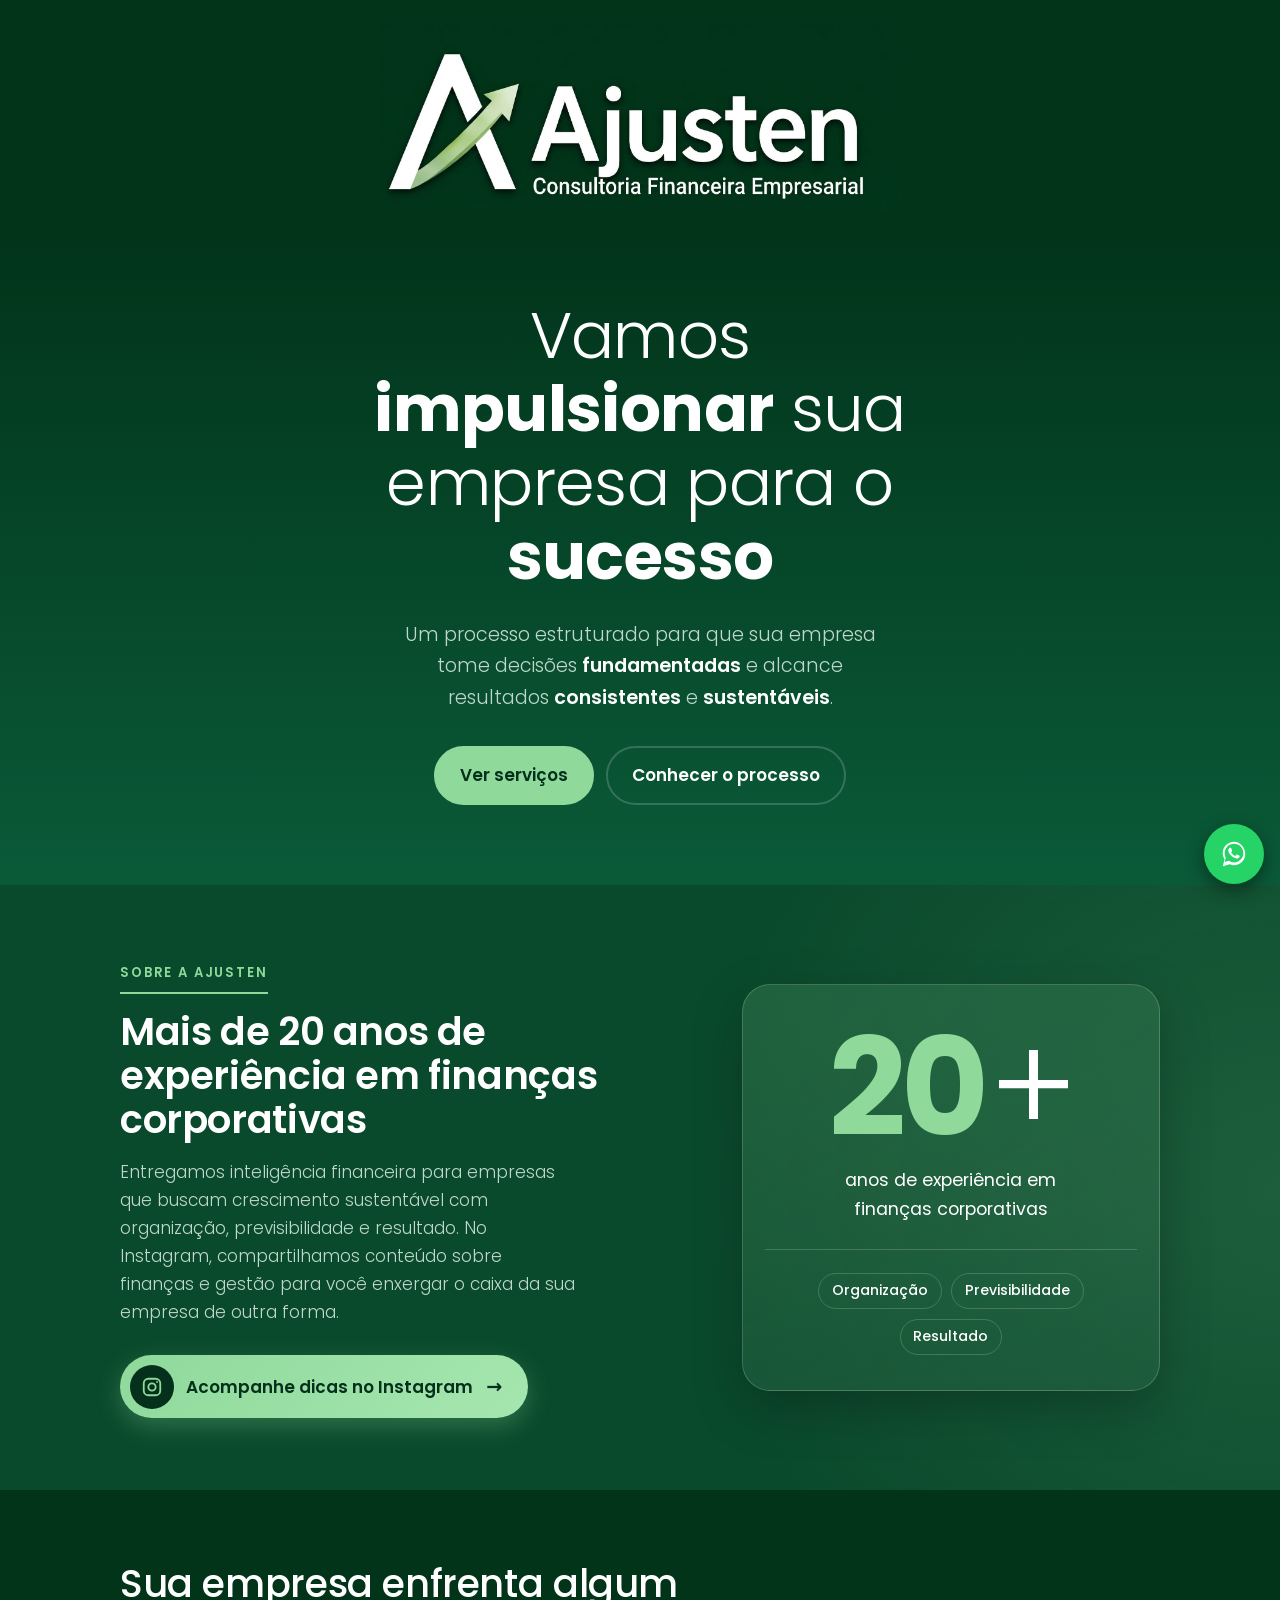
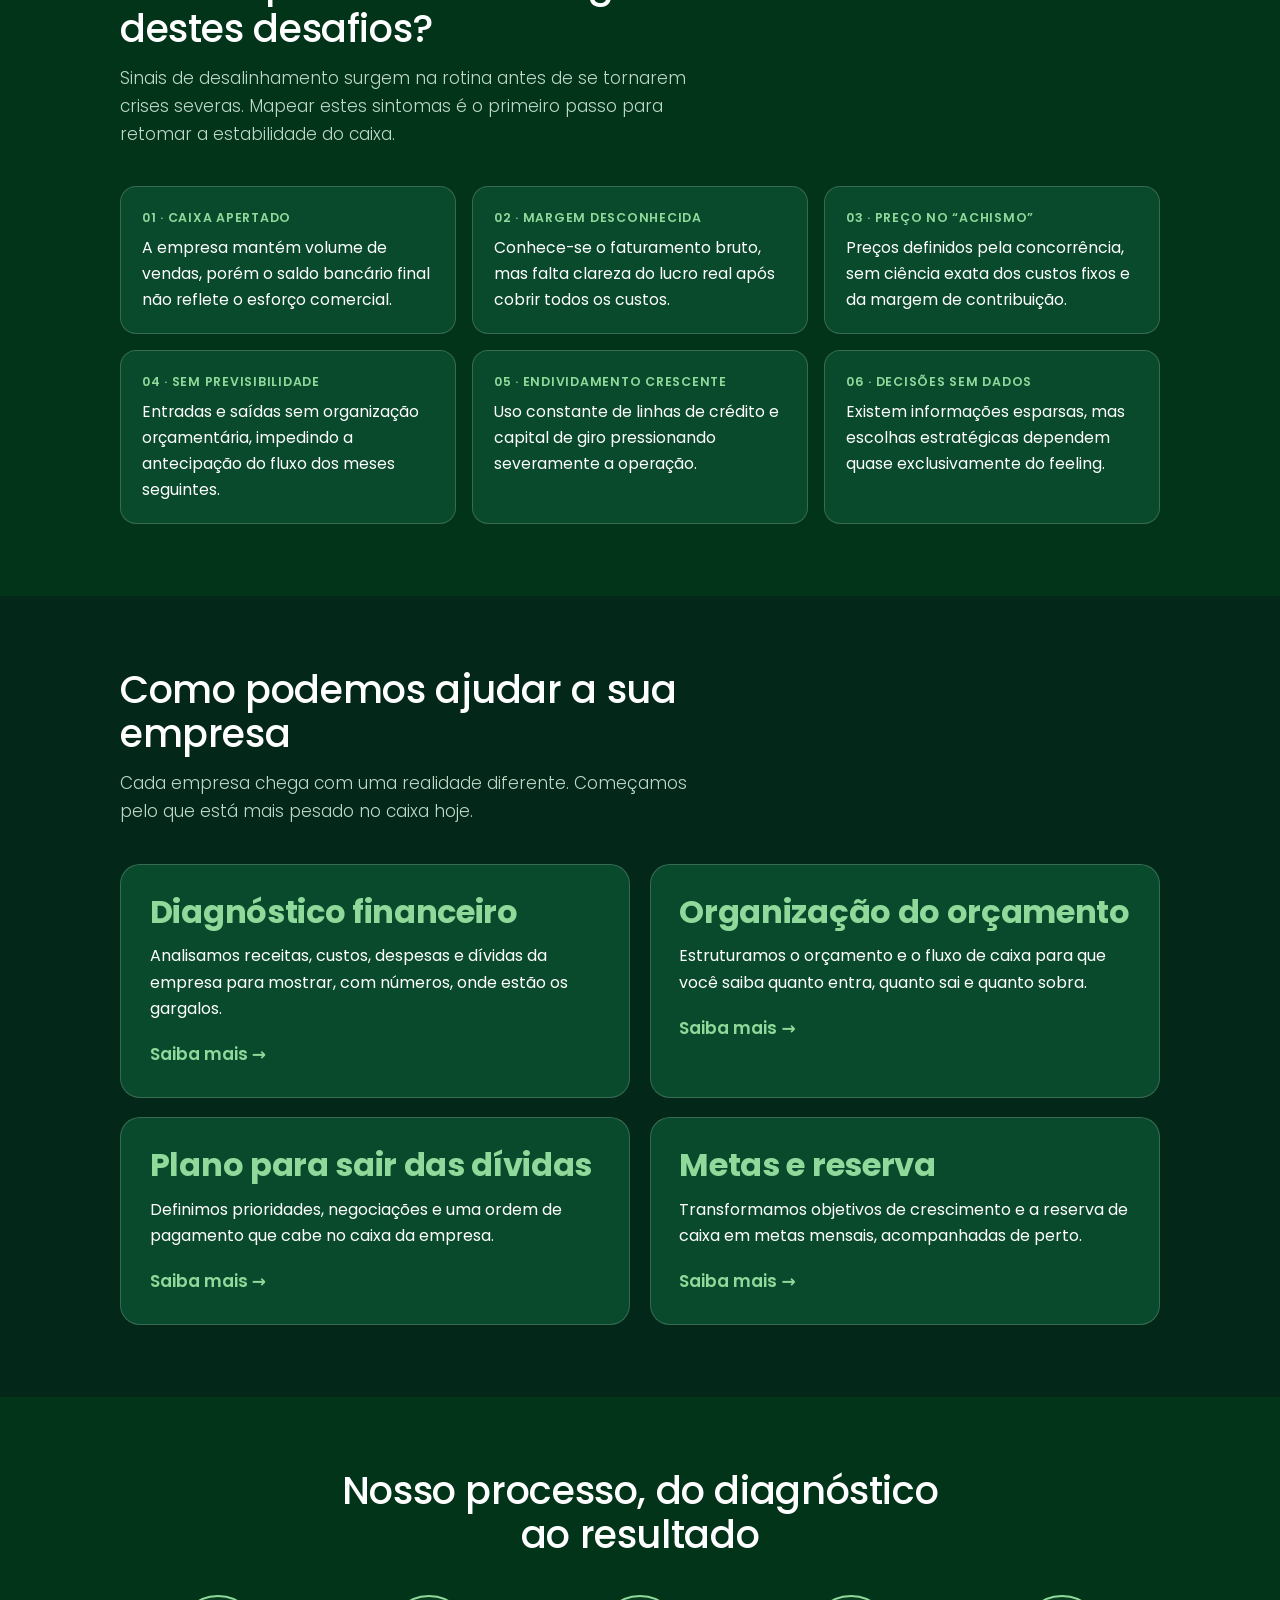
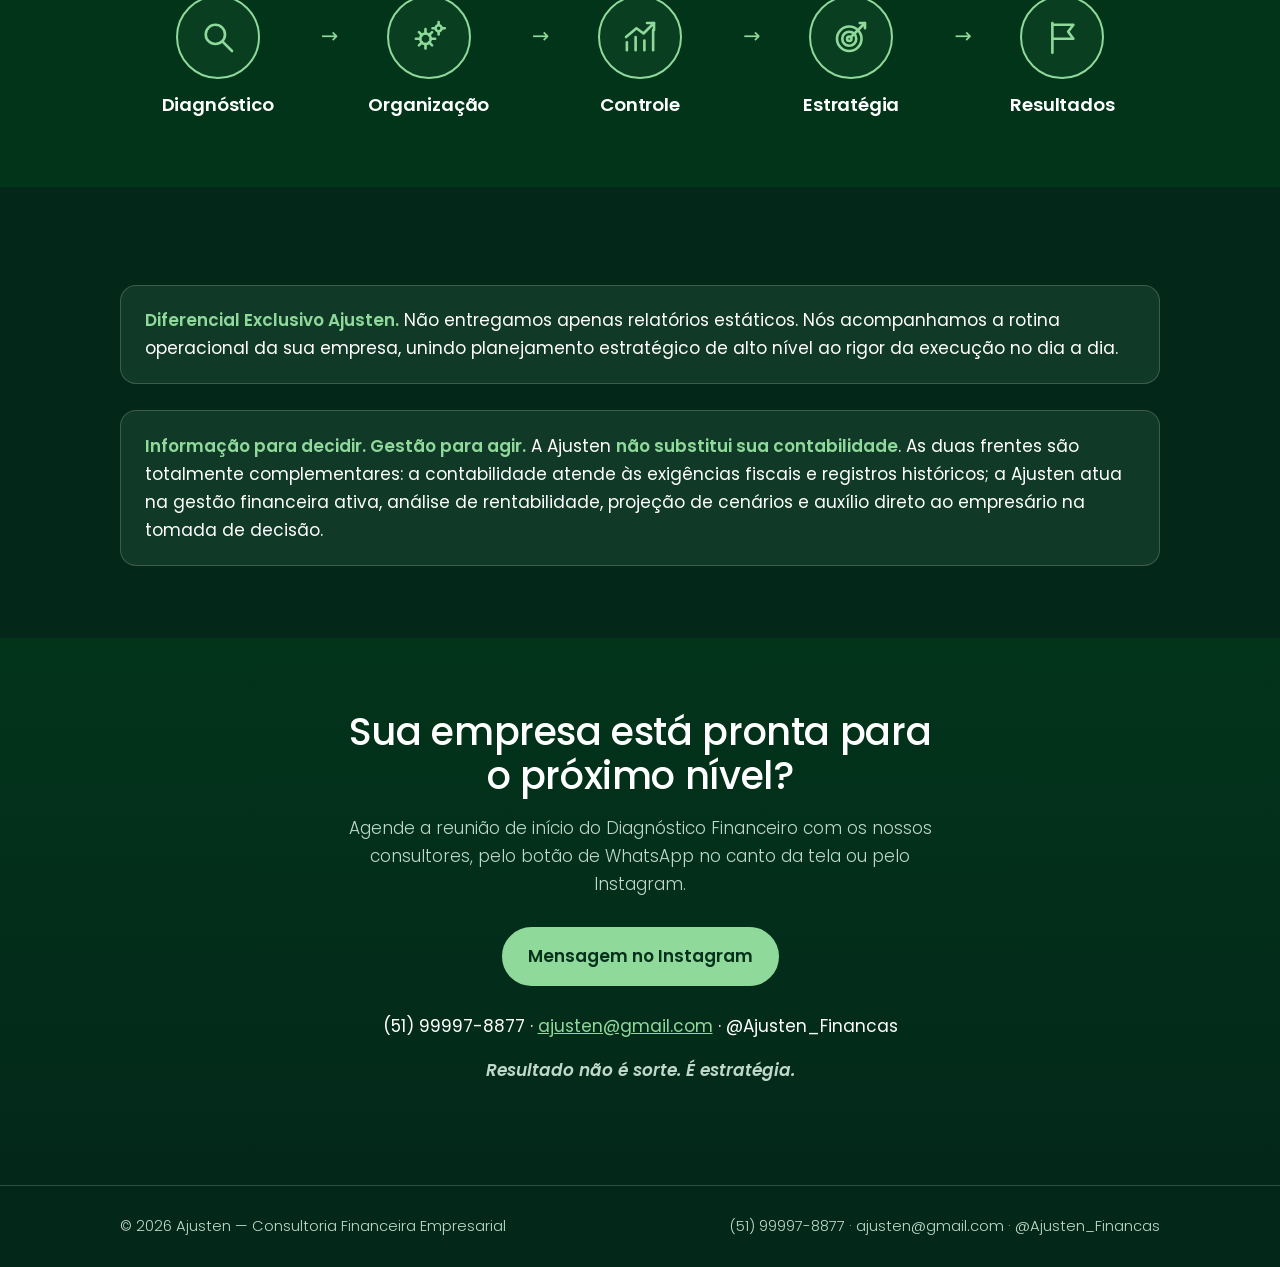
<file: index.html>
<!DOCTYPE html>
<html lang="pt-BR">
<head>
<meta charset="utf-8">
<meta name="viewport" content="width=device-width, initial-scale=1, viewport-fit=cover">
<title>Ajusten — Consultoria Financeira Empresarial</title>
<meta name="description" content="Ajusten: consultoria financeira empresarial. Diagnóstico, organização, controle e estratégia para sua empresa tomar decisões fundamentadas e alcançar resultados consistentes.">
<meta name="theme-color" content="#02341a">
<link rel="icon" type="image/jpeg" href="Logo-Ajusten-Quadrado.jpeg">
<link rel="apple-touch-icon" href="Logo-Ajusten-Quadrado.jpeg">
<link rel="preconnect" href="https://fonts.googleapis.com">
<link rel="preconnect" href="https://fonts.gstatic.com" crossorigin>
<link href="https://fonts.googleapis.com/css2?family=Poppins:wght@300;400;500;600;700&display=swap" rel="stylesheet">
<link rel="stylesheet" href="css/style.css?v=3">
</head>
<body>

<header>
  <div class="wrap">
    <a class="logo" href="#topo" aria-label="Ajusten — Consultoria Financeira Empresarial">
      <img src="Logo-Ajusten.jpeg" alt="Ajusten — Consultoria Financeira Empresarial" width="1707" height="608">
    </a>
  </div>
</header>

<main id="topo">
  <div class="hero">
    <div class="wrap">
      <h1>Vamos <strong>impulsionar</strong> sua empresa para o <strong>sucesso</strong></h1>
      <p class="lead">Um processo estruturado para que sua empresa tome decisões <strong>fundamentadas</strong> e alcance resultados <strong>consistentes</strong> e <strong>sustentáveis</strong>.</p>
      <div class="actions">
        <a class="btn" href="#servicos">Ver serviços</a>
        <a class="btn ghost" href="#processo">Conhecer o processo</a>
      </div>
    </div>
  </div>

  <section class="about" id="sobre">
    <div class="wrap">
      <div class="about-text">
        <span class="eyebrow">Sobre a Ajusten</span>
        <h2>Mais de 20 anos de experiência em finanças corporativas</h2>
        <p>Entregamos inteligência financeira para empresas que buscam crescimento sustentável com organização, previsibilidade e resultado. No Instagram, compartilhamos conteúdo sobre finanças e gestão para você enxergar o caixa da sua empresa de outra forma.</p>
        <p style="margin-top:1.8rem"><a class="btn btn-ig" href="https://www.instagram.com/ajusten_financas" target="_blank" rel="noopener">
          <span class="ig-ico" aria-hidden="true"><svg viewBox="0 0 24 24" fill="none" stroke="currentColor" stroke-width="2" stroke-linecap="round" stroke-linejoin="round"><rect x="3" y="3" width="18" height="18" rx="5"/><circle cx="12" cy="12" r="4"/><circle cx="17.5" cy="6.5" r="1" fill="currentColor" stroke="none"/></svg></span>
          <span class="ig-text">Acompanhe dicas no Instagram</span>
          <span class="ig-arrow" aria-hidden="true">→</span>
        </a></p>
      </div>
      <div class="stat" aria-label="Mais de 20 anos de experiência">
        <div class="stat-num">20<span>+</span></div>
        <p class="stat-label">anos de experiência em finanças corporativas</p>
        <ul class="pillars">
          <li>Organização</li>
          <li>Previsibilidade</li>
          <li>Resultado</li>
        </ul>
      </div>
    </div>
  </section>

  <section id="desafios" class="challenges">
    <div class="wrap">
      <div class="section-head">
        <h2>Sua empresa enfrenta algum destes desafios?</h2>
        <p>Sinais de desalinhamento surgem na rotina antes de se tornarem crises severas. Mapear estes sintomas é o primeiro passo para retomar a estabilidade do caixa.</p>
      </div>
      <div class="grid3">
        <div class="sym"><small>01 · Caixa apertado</small><p>A empresa mantém volume de vendas, porém o saldo bancário final não reflete o esforço comercial.</p></div>
        <div class="sym"><small>02 · Margem desconhecida</small><p>Conhece-se o faturamento bruto, mas falta clareza do lucro real após cobrir todos os custos.</p></div>
        <div class="sym"><small>03 · Preço no “achismo”</small><p>Preços definidos pela concorrência, sem ciência exata dos custos fixos e da margem de contribuição.</p></div>
        <div class="sym"><small>04 · Sem previsibilidade</small><p>Entradas e saídas sem organização orçamentária, impedindo a antecipação do fluxo dos meses seguintes.</p></div>
        <div class="sym"><small>05 · Endividamento crescente</small><p>Uso constante de linhas de crédito e capital de giro pressionando severamente a operação.</p></div>
        <div class="sym"><small>06 · Decisões sem dados</small><p>Existem informações esparsas, mas escolhas estratégicas dependem quase exclusivamente do feeling.</p></div>
      </div>
    </div>
  </section>

  <section id="servicos">
    <div class="wrap">
      <div class="section-head">
        <h2>Como podemos ajudar a sua empresa</h2>
        <p>Cada empresa chega com uma realidade diferente. Começamos pelo que está mais pesado no caixa hoje.</p>
      </div>
      <div class="services">
        <a class="card" href="diagnostico-financeiro.html">
          <h3>Diagnóstico financeiro</h3>
          <p>Analisamos receitas, custos, despesas e dívidas da empresa para mostrar, com números, onde estão os gargalos.</p>
          <span class="more">Saiba mais →</span>
        </a>
        <a class="card" href="organizacao-do-orcamento.html">
          <h3>Organização do orçamento</h3>
          <p>Estruturamos o orçamento e o fluxo de caixa para que você saiba quanto entra, quanto sai e quanto sobra.</p>
          <span class="more">Saiba mais →</span>
        </a>
        <a class="card" href="plano-para-sair-das-dividas.html">
          <h3>Plano para sair das dívidas</h3>
          <p>Definimos prioridades, negociações e uma ordem de pagamento que cabe no caixa da empresa.</p>
          <span class="more">Saiba mais →</span>
        </a>
        <a class="card" href="metas-e-reserva.html">
          <h3>Metas e reserva</h3>
          <p>Transformamos objetivos de crescimento e a reserva de caixa em metas mensais, acompanhadas de perto.</p>
          <span class="more">Saiba mais →</span>
        </a>
      </div>
    </div>
  </section>

  <section id="processo" class="process">
    <div class="wrap">
      <div class="section-head center">
        <h2>Nosso processo, do diagnóstico ao resultado</h2>
      </div>
      <ol class="steps">
        <li>
          <span class="ico" aria-hidden="true"><svg viewBox="0 0 48 48" fill="none" stroke="currentColor" stroke-width="3" stroke-linecap="round"><circle cx="21" cy="21" r="11"/><path d="M29.5 29.5 40 40"/></svg></span>
          <h3>Diagnóstico</h3>
        </li>
        <li>
          <span class="ico" aria-hidden="true"><svg viewBox="0 0 48 48" fill="none" stroke="currentColor" stroke-width="3" stroke-linecap="round" stroke-linejoin="round"><circle cx="20" cy="26" r="6"/><path d="M20 15v5M20 32v5M9 26h5M26 26h5M12.5 18.5l3.5 3.5M24 30l3.5 3.5M12.5 33.5l3.5-3.5M24 22l3.5-3.5"/><circle cx="35" cy="14" r="3.5"/><path d="M35 7v3M35 18v3M28 14h3M39 14h3"/></svg></span>
          <h3>Organização</h3>
        </li>
        <li>
          <span class="ico" aria-hidden="true"><svg viewBox="0 0 48 48" fill="none" stroke="currentColor" stroke-width="3" stroke-linecap="round" stroke-linejoin="round"><path d="M9 39V30M19 39V24M29 39V28M39 39V16"/><path d="M8 24 20 14l8 6 12-12"/><path d="M32 8h8v8"/></svg></span>
          <h3>Controle</h3>
        </li>
        <li>
          <span class="ico" aria-hidden="true"><svg viewBox="0 0 48 48" fill="none" stroke="currentColor" stroke-width="3" stroke-linecap="round" stroke-linejoin="round"><circle cx="22" cy="26" r="14"/><circle cx="22" cy="26" r="8"/><circle cx="22" cy="26" r="2.5"/><path d="M24 24 40 8M34 8h6v6"/></svg></span>
          <h3>Estratégia</h3>
        </li>
        <li>
          <span class="ico" aria-hidden="true"><svg viewBox="0 0 48 48" fill="none" stroke="currentColor" stroke-width="3" stroke-linecap="round" stroke-linejoin="round"><path d="M13 42V8"/><path d="M13 10h24l-6 8 6 8H13"/></svg></span>
          <h3>Resultados</h3>
        </li>
      </ol>
    </div>
  </section>

  <section id="modelos" class="models">
    <div class="wrap">
      <p class="notice"><strong>Diferencial Exclusivo Ajusten.</strong> Não entregamos apenas relatórios estáticos. Nós acompanhamos a rotina operacional da sua empresa, unindo planejamento estratégico de alto nível ao rigor da execução no dia a dia.</p>
      <p class="notice"><strong>Informação para decidir. Gestão para agir.</strong> A Ajusten <strong>não substitui sua contabilidade</strong>. As duas frentes são totalmente complementares: a contabilidade atende às exigências fiscais e registros históricos; a Ajusten atua na gestão financeira ativa, análise de rentabilidade, projeção de cenários e auxílio direto ao empresário na tomada de decisão.</p>
    </div>
  </section>

  <section class="contact" id="contato">
    <div class="wrap">
      <h2>Sua empresa está pronta para o próximo nível?</h2>
      <p>Agende a reunião de início do Diagnóstico Financeiro com os nossos consultores, pelo botão de WhatsApp no canto da tela ou pelo Instagram.</p>
      <a class="btn" href="https://ig.me/m/ajusten_financas" target="_blank" rel="noopener">Mensagem no Instagram</a>
      <p class="info-line">(51) 99997-8877 · <a href="mailto:ajusten@gmail.com">ajusten@gmail.com</a> · @Ajusten_Financas</p>
      <p class="tagline">Resultado não é sorte. É estratégia.</p>
    </div>
  </section>
</main>

<footer>
  <div class="wrap">
    <span>© <span id="ano">2026</span> Ajusten — Consultoria Financeira Empresarial</span>
    <span>(51) 99997-8877 · ajusten@gmail.com · @Ajusten_Financas</span>
  </div>
</footer>

<a class="wa-fab" href="https://wa.me/5551999978877?text=Ol%C3%A1!%20Vim%20pelo%20site%20da%20Ajusten." target="_blank" rel="noopener" aria-label="Conversar no WhatsApp">
  <svg viewBox="0 0 32 32" width="30" height="30" aria-hidden="true" fill="currentColor"><path d="M16.01 3C9.38 3 4 8.37 4 15c0 2.35.68 4.64 1.97 6.6L4 29l7.6-1.94A12 12 0 0 0 16 28.01c6.63 0 12-5.37 12-12S22.64 3 16.01 3Zm0 21.99c-1.8 0-3.56-.5-5.1-1.45l-.37-.22-4.5 1.15 1.2-4.38-.24-.38A9.96 9.96 0 0 1 6 15c0-5.52 4.49-10 10.01-10C21.52 5 26 9.48 26 15s-4.48 9.99-9.99 9.99Zm5.48-7.5c-.3-.15-1.78-.88-2.05-.98-.28-.1-.48-.15-.68.15-.2.3-.78.98-.95 1.18-.18.2-.35.22-.65.08-.3-.15-1.27-.47-2.42-1.5-.9-.8-1.5-1.78-1.67-2.08-.18-.3-.02-.46.13-.6.13-.14.3-.35.45-.52.15-.18.2-.3.3-.5.1-.2.05-.38-.02-.53-.08-.15-.68-1.64-.93-2.25-.25-.58-.5-.5-.68-.5h-.58c-.2 0-.53.08-.8.38-.28.3-1.05 1.03-1.05 2.5s1.08 2.9 1.23 3.1c.15.2 2.12 3.23 5.13 4.53.72.31 1.28.5 1.71.64.72.23 1.37.2 1.89.12.58-.09 1.78-.73 2.03-1.43.25-.7.25-1.3.18-1.43-.08-.12-.28-.2-.58-.35Z"/></svg>
</a>
<script src="js/main.js" defer></script>
</body>
</html>
</file>
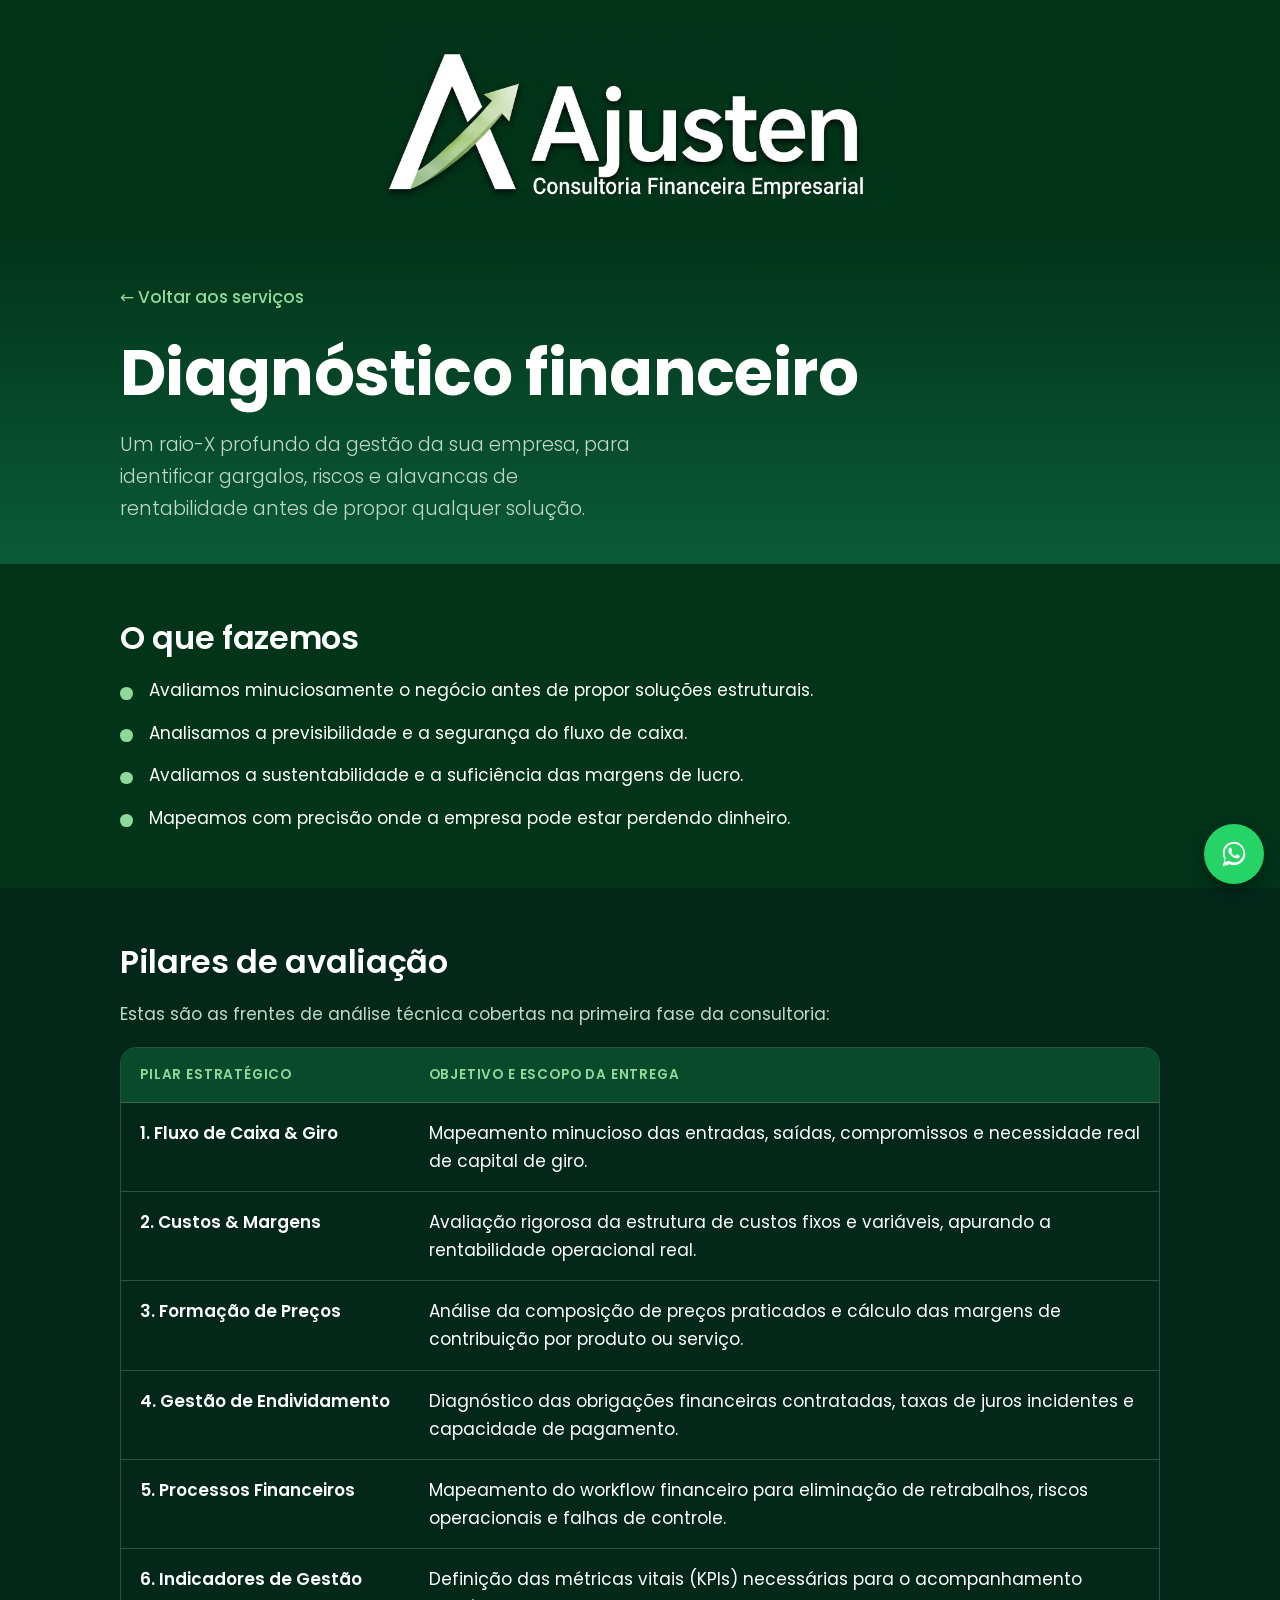
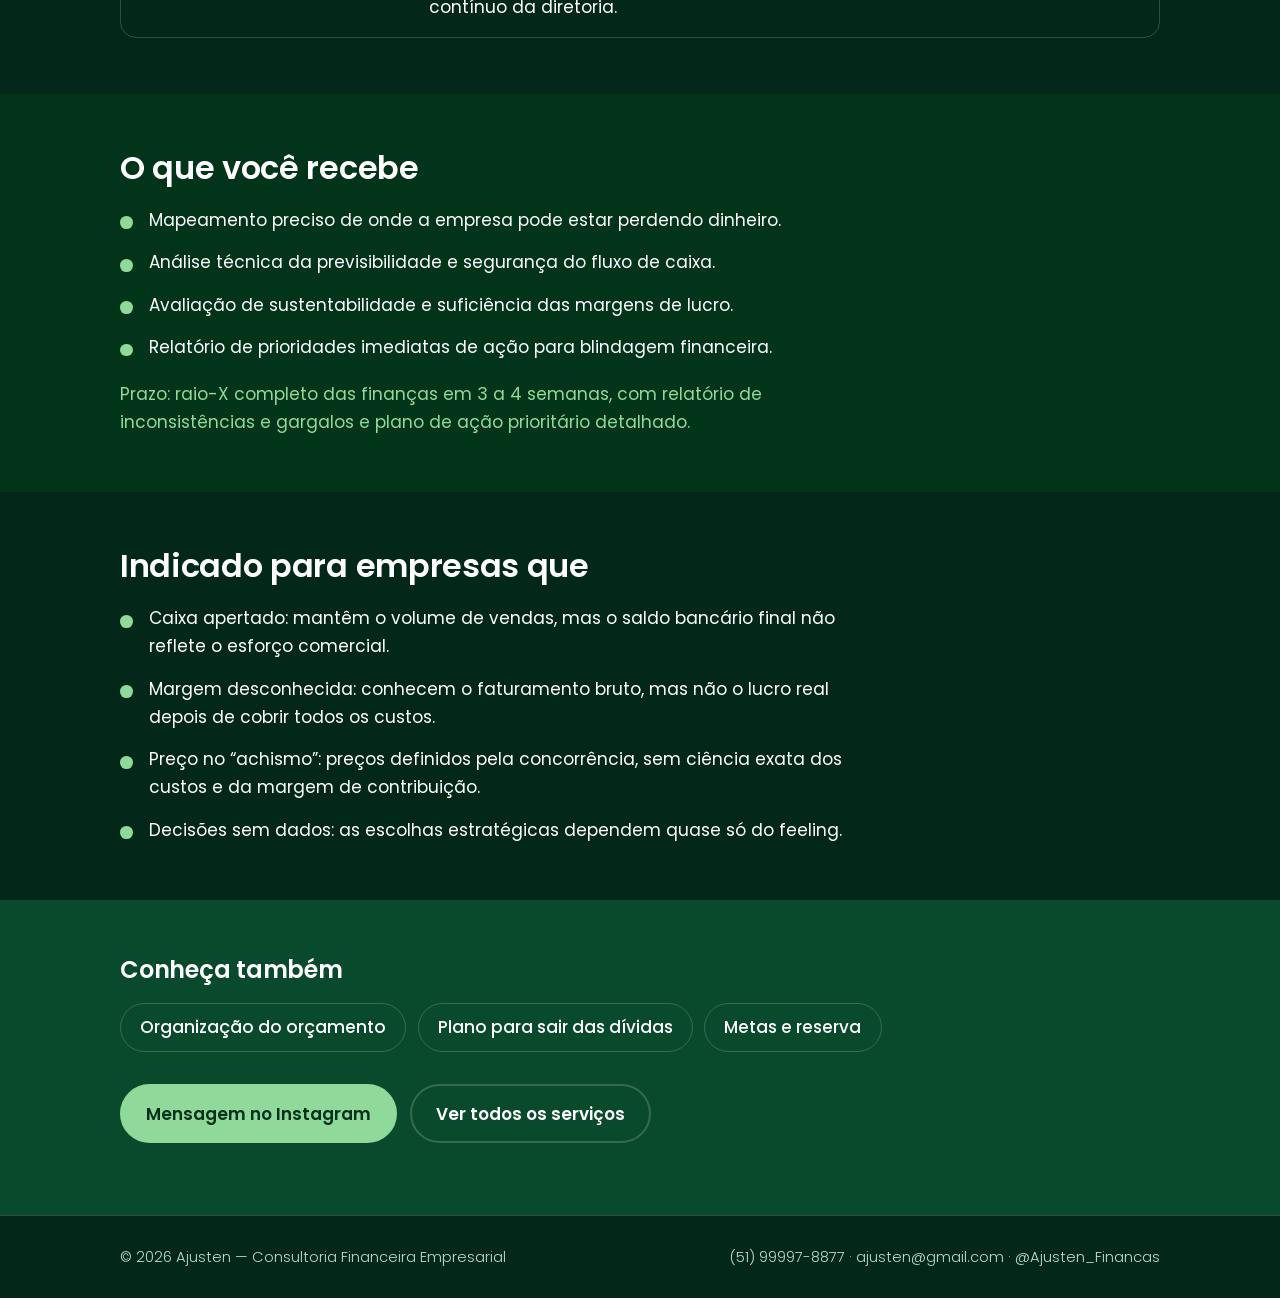
<file: diagnostico-financeiro.html>
<!DOCTYPE html>
<html lang="pt-BR">
<head>
<meta charset="utf-8">
<meta name="viewport" content="width=device-width, initial-scale=1, viewport-fit=cover">
<title>Diagnóstico financeiro — Ajusten</title>
<meta name="description" content="Um raio-X profundo da gestão da sua empresa, para identificar gargalos, riscos e alavancas de rentabilidade antes de propor qualquer solução.">
<meta name="theme-color" content="#02341a">
<link rel="icon" type="image/jpeg" href="Logo-Ajusten-Quadrado.jpeg">
<link rel="apple-touch-icon" href="Logo-Ajusten-Quadrado.jpeg">
<link rel="preconnect" href="https://fonts.googleapis.com">
<link rel="preconnect" href="https://fonts.gstatic.com" crossorigin>
<link href="https://fonts.googleapis.com/css2?family=Poppins:wght@300;400;500;600;700&display=swap" rel="stylesheet">
<link rel="stylesheet" href="css/style.css?v=3">
</head>
<body>

<header>
  <div class="wrap">
    <a class="logo" href="index.html" aria-label="Ajusten — voltar ao início">
      <img src="Logo-Ajusten.jpeg" alt="Ajusten — Consultoria Financeira Empresarial" width="1707" height="608">
    </a>
  </div>
</header>

<main>
  <div class="page-hero">
    <div class="wrap">
      <a class="back" href="index.html#servicos">← Voltar aos serviços</a>
      <h1>Diagnóstico financeiro</h1>
      <p class="lead">Um raio-X profundo da gestão da sua empresa, para identificar gargalos, riscos e alavancas de rentabilidade antes de propor qualquer solução.</p>
    </div>
  </div>

  <section class="info">
    <div class="wrap">
      <h2>O que fazemos</h2>
      <ul>
          <li>Avaliamos minuciosamente o negócio antes de propor soluções estruturais.</li>
          <li>Analisamos a previsibilidade e a segurança do fluxo de caixa.</li>
          <li>Avaliamos a sustentabilidade e a suficiência das margens de lucro.</li>
          <li>Mapeamos com precisão onde a empresa pode estar perdendo dinheiro.</li>
      </ul>
    </div>
  </section>

  <section class="info">
    <div class="wrap">
      <h2>Pilares de avaliação</h2>
      <p style="margin-bottom:1.2rem;color:var(--muted)">Estas são as frentes de análise técnica cobertas na primeira fase da consultoria:</p>
      <div class="tablewrap"><table><thead><tr><th>Pilar estratégico</th><th>Objetivo e escopo da entrega</th></tr></thead><tbody><tr><td>1. Fluxo de Caixa & Giro</td><td>Mapeamento minucioso das entradas, saídas, compromissos e necessidade real de capital de giro.</td></tr><tr><td>2. Custos & Margens</td><td>Avaliação rigorosa da estrutura de custos fixos e variáveis, apurando a rentabilidade operacional real.</td></tr><tr><td>3. Formação de Preços</td><td>Análise da composição de preços praticados e cálculo das margens de contribuição por produto ou serviço.</td></tr><tr><td>4. Gestão de Endividamento</td><td>Diagnóstico das obrigações financeiras contratadas, taxas de juros incidentes e capacidade de pagamento.</td></tr><tr><td>5. Processos Financeiros</td><td>Mapeamento do workflow financeiro para eliminação de retrabalhos, riscos operacionais e falhas de controle.</td></tr><tr><td>6. Indicadores de Gestão</td><td>Definição das métricas vitais (KPIs) necessárias para o acompanhamento contínuo da diretoria.</td></tr></tbody></table></div>
    </div>
  </section>

  <section class="info">
    <div class="wrap">
      <h2>O que você recebe</h2>
      <ul>
          <li>Mapeamento preciso de onde a empresa pode estar perdendo dinheiro.</li>
          <li>Análise técnica da previsibilidade e segurança do fluxo de caixa.</li>
          <li>Avaliação de sustentabilidade e suficiência das margens de lucro.</li>
          <li>Relatório de prioridades imediatas de ação para blindagem financeira.</li>
      </ul>
      <p class="note">Prazo: raio-X completo das finanças em 3 a 4 semanas, com relatório de inconsistências e gargalos e plano de ação prioritário detalhado.</p>
    </div>
  </section>

  <section class="info">
    <div class="wrap">
      <h2>Indicado para empresas que</h2>
      <ul>
          <li>Caixa apertado: mantêm o volume de vendas, mas o saldo bancário final não reflete o esforço comercial.</li>
          <li>Margem desconhecida: conhecem o faturamento bruto, mas não o lucro real depois de cobrir todos os custos.</li>
          <li>Preço no “achismo”: preços definidos pela concorrência, sem ciência exata dos custos e da margem de contribuição.</li>
          <li>Decisões sem dados: as escolhas estratégicas dependem quase só do feeling.</li>
      </ul>
    </div>
  </section>

  <section class="others">
    <div class="wrap">
      <h2>Conheça também</h2>
      <div class="row">
        <a href="organizacao-do-orcamento.html">Organização do orçamento</a>
        <a href="plano-para-sair-das-dividas.html">Plano para sair das dívidas</a>
        <a href="metas-e-reserva.html">Metas e reserva</a>
      </div>
      <div class="actions">
        <a class="btn" href="https://ig.me/m/ajusten_financas" target="_blank" rel="noopener">Mensagem no Instagram</a>
        <a class="btn ghost" href="index.html#servicos">Ver todos os serviços</a>
      </div>
    </div>
  </section>
</main>

<footer>
  <div class="wrap">
    <span>© <span id="ano">2026</span> Ajusten — Consultoria Financeira Empresarial</span>
    <span>(51) 99997-8877 · ajusten@gmail.com · @Ajusten_Financas</span>
  </div>
</footer>

<a class="wa-fab" href="https://wa.me/5551999978877?text=Ol%C3%A1!%20Vim%20pelo%20site%20da%20Ajusten." target="_blank" rel="noopener" aria-label="Conversar no WhatsApp">
  <svg viewBox="0 0 32 32" width="30" height="30" aria-hidden="true" fill="currentColor"><path d="M16.01 3C9.38 3 4 8.37 4 15c0 2.35.68 4.64 1.97 6.6L4 29l7.6-1.94A12 12 0 0 0 16 28.01c6.63 0 12-5.37 12-12S22.64 3 16.01 3Zm0 21.99c-1.8 0-3.56-.5-5.1-1.45l-.37-.22-4.5 1.15 1.2-4.38-.24-.38A9.96 9.96 0 0 1 6 15c0-5.52 4.49-10 10.01-10C21.52 5 26 9.48 26 15s-4.48 9.99-9.99 9.99Zm5.48-7.5c-.3-.15-1.78-.88-2.05-.98-.28-.1-.48-.15-.68.15-.2.3-.78.98-.95 1.18-.18.2-.35.22-.65.08-.3-.15-1.27-.47-2.42-1.5-.9-.8-1.5-1.78-1.67-2.08-.18-.3-.02-.46.13-.6.13-.14.3-.35.45-.52.15-.18.2-.3.3-.5.1-.2.05-.38-.02-.53-.08-.15-.68-1.64-.93-2.25-.25-.58-.5-.5-.68-.5h-.58c-.2 0-.53.08-.8.38-.28.3-1.05 1.03-1.05 2.5s1.08 2.9 1.23 3.1c.15.2 2.12 3.23 5.13 4.53.72.31 1.28.5 1.71.64.72.23 1.37.2 1.89.12.58-.09 1.78-.73 2.03-1.43.25-.7.25-1.3.18-1.43-.08-.12-.28-.2-.58-.35Z"/></svg>
</a>
<script src="js/main.js" defer></script>
</body>
</html>
</file>
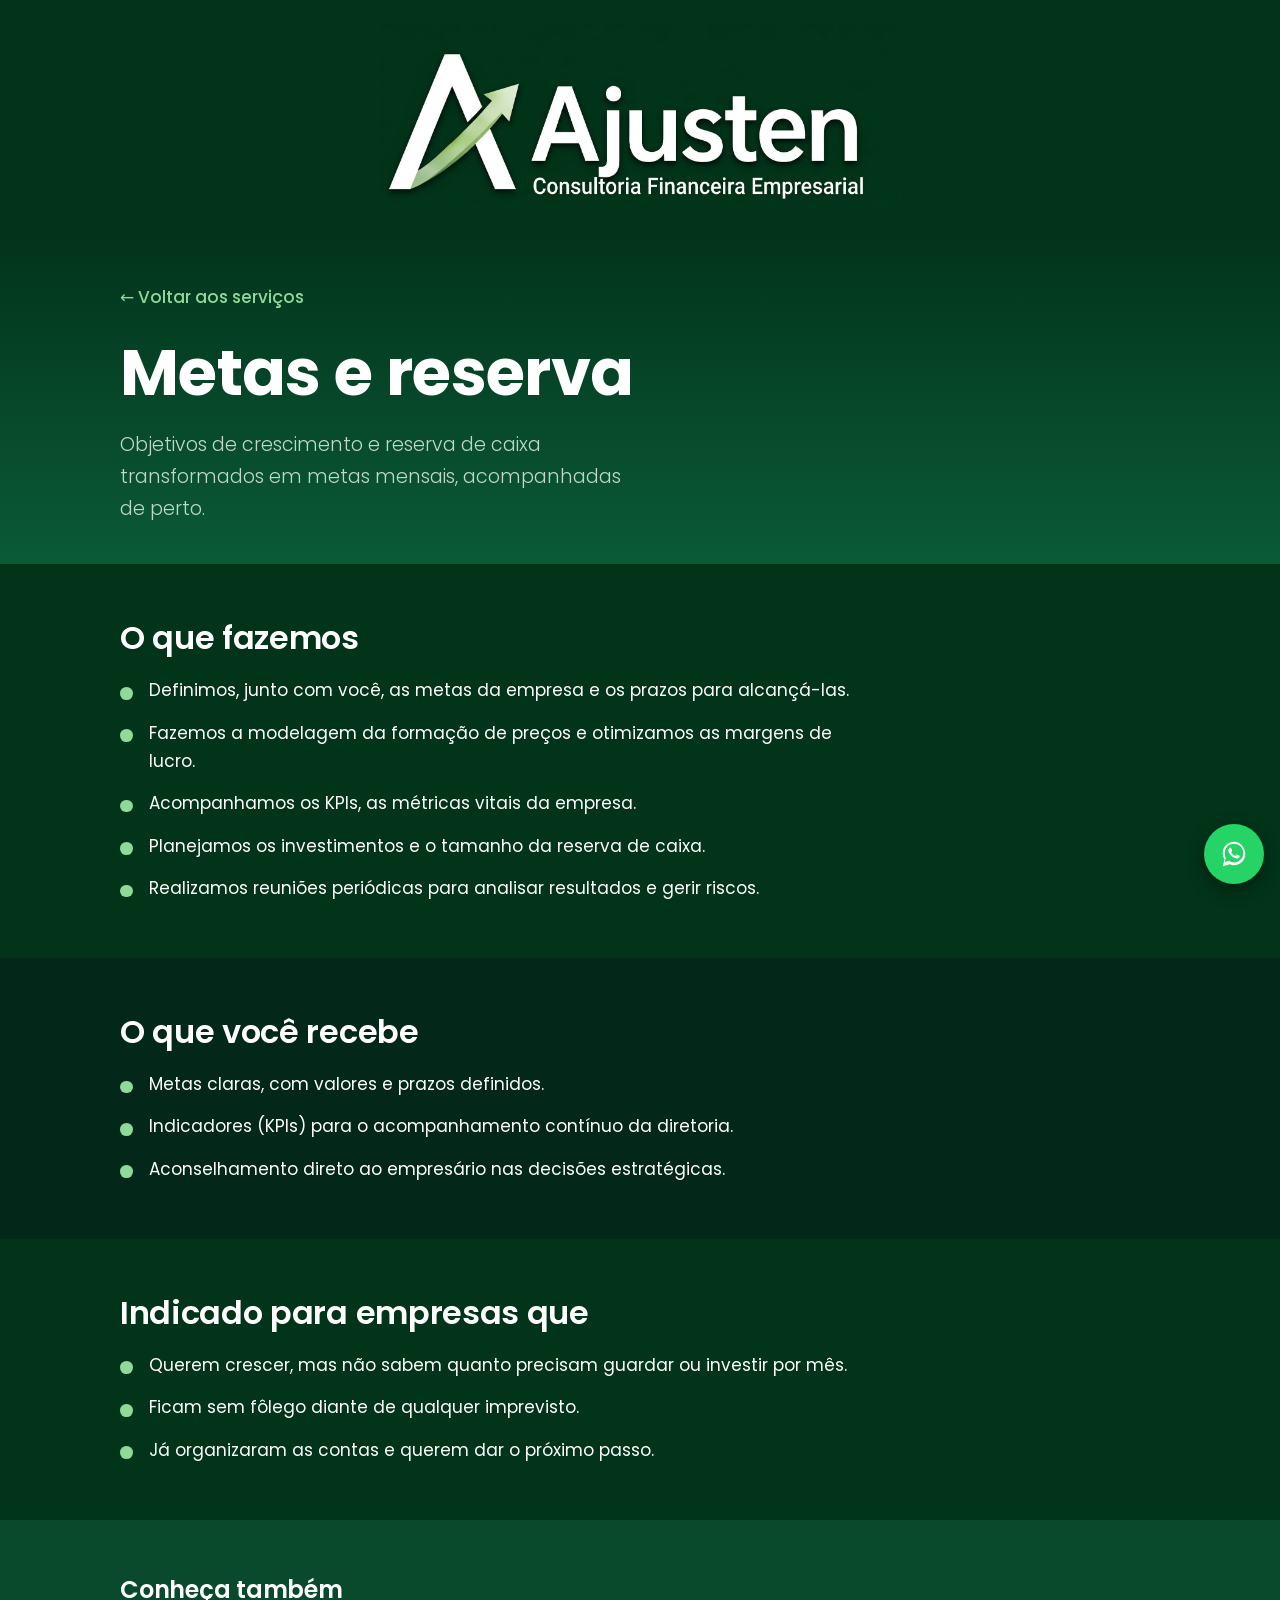
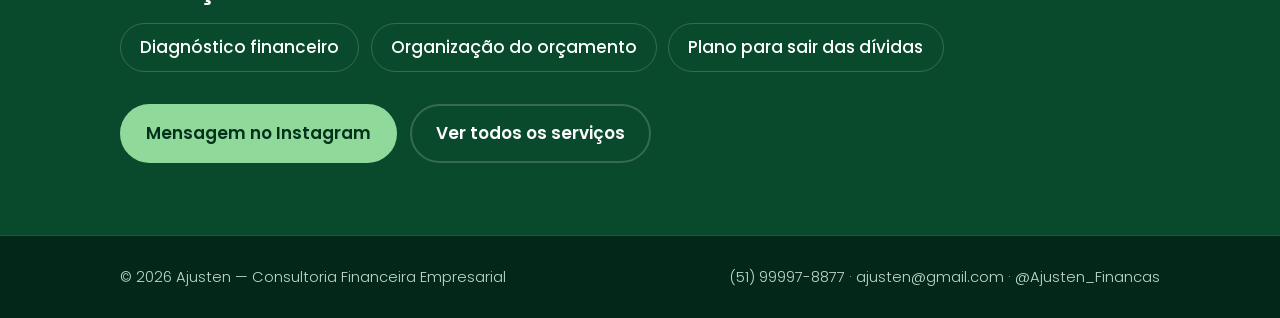
<file: metas-e-reserva.html>
<!DOCTYPE html>
<html lang="pt-BR">
<head>
<meta charset="utf-8">
<meta name="viewport" content="width=device-width, initial-scale=1, viewport-fit=cover">
<title>Metas e reserva — Ajusten</title>
<meta name="description" content="Objetivos de crescimento e reserva de caixa transformados em metas mensais, acompanhadas de perto.">
<meta name="theme-color" content="#02341a">
<link rel="icon" type="image/jpeg" href="Logo-Ajusten-Quadrado.jpeg">
<link rel="apple-touch-icon" href="Logo-Ajusten-Quadrado.jpeg">
<link rel="preconnect" href="https://fonts.googleapis.com">
<link rel="preconnect" href="https://fonts.gstatic.com" crossorigin>
<link href="https://fonts.googleapis.com/css2?family=Poppins:wght@300;400;500;600;700&display=swap" rel="stylesheet">
<link rel="stylesheet" href="css/style.css">
</head>
<body>

<header>
  <div class="wrap">
    <a class="logo" href="index.html" aria-label="Ajusten — voltar ao início">
      <img src="Logo-Ajusten.jpeg" alt="Ajusten — Consultoria Financeira Empresarial" width="1707" height="608">
    </a>
  </div>
</header>

<main>
  <div class="page-hero">
    <div class="wrap">
      <a class="back" href="index.html#servicos">← Voltar aos serviços</a>
      <h1>Metas e reserva</h1>
      <p class="lead">Objetivos de crescimento e reserva de caixa transformados em metas mensais, acompanhadas de perto.</p>
    </div>
  </div>

  <section class="info">
    <div class="wrap">
      <h2>O que fazemos</h2>
      <ul>
          <li>Definimos, junto com você, as metas da empresa e os prazos para alcançá-las.</li>
          <li>Fazemos a modelagem da formação de preços e otimizamos as margens de lucro.</li>
          <li>Acompanhamos os KPIs, as métricas vitais da empresa.</li>
          <li>Planejamos os investimentos e o tamanho da reserva de caixa.</li>
          <li>Realizamos reuniões periódicas para analisar resultados e gerir riscos.</li>
      </ul>
    </div>
  </section>

  <section class="info">
    <div class="wrap">
      <h2>O que você recebe</h2>
      <ul>
          <li>Metas claras, com valores e prazos definidos.</li>
          <li>Indicadores (KPIs) para o acompanhamento contínuo da diretoria.</li>
          <li>Aconselhamento direto ao empresário nas decisões estratégicas.</li>
      </ul>
      
    </div>
  </section>

  <section class="info">
    <div class="wrap">
      <h2>Indicado para empresas que</h2>
      <ul>
          <li>Querem crescer, mas não sabem quanto precisam guardar ou investir por mês.</li>
          <li>Ficam sem fôlego diante de qualquer imprevisto.</li>
          <li>Já organizaram as contas e querem dar o próximo passo.</li>
      </ul>
    </div>
  </section>

  <section class="others">
    <div class="wrap">
      <h2>Conheça também</h2>
      <div class="row">
        <a href="diagnostico-financeiro.html">Diagnóstico financeiro</a>
        <a href="organizacao-do-orcamento.html">Organização do orçamento</a>
        <a href="plano-para-sair-das-dividas.html">Plano para sair das dívidas</a>
      </div>
      <div class="actions">
        <a class="btn" href="https://ig.me/m/ajusten_financas" target="_blank" rel="noopener">Mensagem no Instagram</a>
        <a class="btn ghost" href="index.html#servicos">Ver todos os serviços</a>
      </div>
    </div>
  </section>
</main>

<footer>
  <div class="wrap">
    <span>© <span id="ano">2026</span> Ajusten — Consultoria Financeira Empresarial</span>
    <span>(51) 99997-8877 · ajusten@gmail.com · @Ajusten_Financas</span>
  </div>
</footer>

<a class="wa-fab" href="https://wa.me/5551999978877?text=Ol%C3%A1!%20Vim%20pelo%20site%20da%20Ajusten." target="_blank" rel="noopener" aria-label="Conversar no WhatsApp">
  <svg viewBox="0 0 32 32" width="30" height="30" aria-hidden="true" fill="currentColor"><path d="M16.01 3C9.38 3 4 8.37 4 15c0 2.35.68 4.64 1.97 6.6L4 29l7.6-1.94A12 12 0 0 0 16 28.01c6.63 0 12-5.37 12-12S22.64 3 16.01 3Zm0 21.99c-1.8 0-3.56-.5-5.1-1.45l-.37-.22-4.5 1.15 1.2-4.38-.24-.38A9.96 9.96 0 0 1 6 15c0-5.52 4.49-10 10.01-10C21.52 5 26 9.48 26 15s-4.48 9.99-9.99 9.99Zm5.48-7.5c-.3-.15-1.78-.88-2.05-.98-.28-.1-.48-.15-.68.15-.2.3-.78.98-.95 1.18-.18.2-.35.22-.65.08-.3-.15-1.27-.47-2.42-1.5-.9-.8-1.5-1.78-1.67-2.08-.18-.3-.02-.46.13-.6.13-.14.3-.35.45-.52.15-.18.2-.3.3-.5.1-.2.05-.38-.02-.53-.08-.15-.68-1.64-.93-2.25-.25-.58-.5-.5-.68-.5h-.58c-.2 0-.53.08-.8.38-.28.3-1.05 1.03-1.05 2.5s1.08 2.9 1.23 3.1c.15.2 2.12 3.23 5.13 4.53.72.31 1.28.5 1.71.64.72.23 1.37.2 1.89.12.58-.09 1.78-.73 2.03-1.43.25-.7.25-1.3.18-1.43-.08-.12-.28-.2-.58-.35Z"/></svg>
</a>
<script src="js/main.js" defer></script>
</body>
</html>
</file>
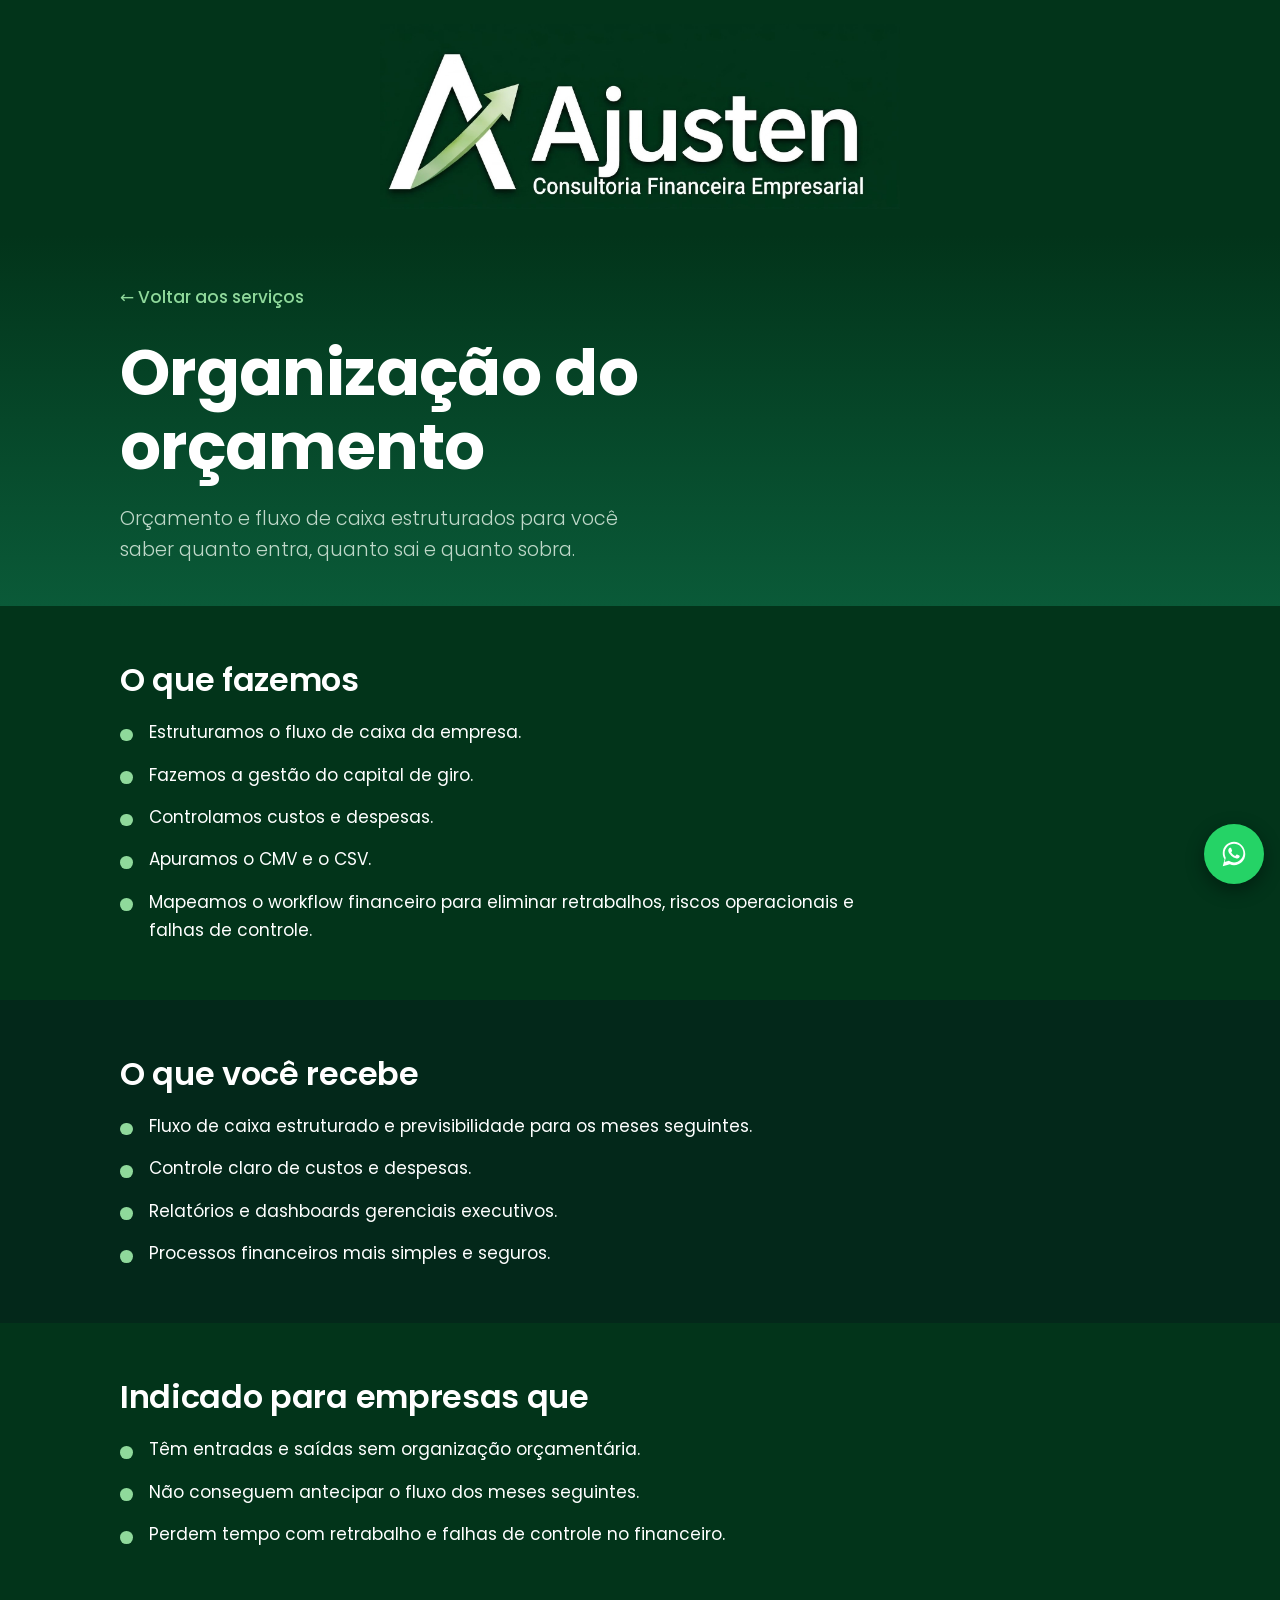
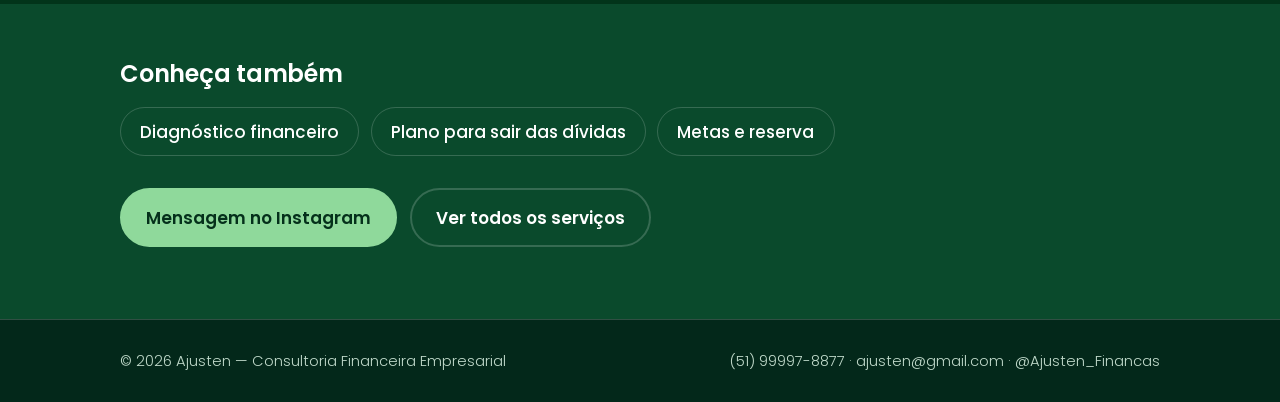
<file: organizacao-do-orcamento.html>
<!DOCTYPE html>
<html lang="pt-BR">
<head>
<meta charset="utf-8">
<meta name="viewport" content="width=device-width, initial-scale=1, viewport-fit=cover">
<title>Organização do orçamento — Ajusten</title>
<meta name="description" content="Orçamento e fluxo de caixa estruturados para você saber quanto entra, quanto sai e quanto sobra.">
<meta name="theme-color" content="#02341a">
<link rel="icon" type="image/jpeg" href="Logo-Ajusten-Quadrado.jpeg">
<link rel="apple-touch-icon" href="Logo-Ajusten-Quadrado.jpeg">
<link rel="preconnect" href="https://fonts.googleapis.com">
<link rel="preconnect" href="https://fonts.gstatic.com" crossorigin>
<link href="https://fonts.googleapis.com/css2?family=Poppins:wght@300;400;500;600;700&display=swap" rel="stylesheet">
<link rel="stylesheet" href="css/style.css?v=3">
</head>
<body>

<header>
  <div class="wrap">
    <a class="logo" href="index.html" aria-label="Ajusten — voltar ao início">
      <img src="Logo-Ajusten.jpeg" alt="Ajusten — Consultoria Financeira Empresarial" width="1707" height="608">
    </a>
  </div>
</header>

<main>
  <div class="page-hero">
    <div class="wrap">
      <a class="back" href="index.html#servicos">← Voltar aos serviços</a>
      <h1>Organização do orçamento</h1>
      <p class="lead">Orçamento e fluxo de caixa estruturados para você saber quanto entra, quanto sai e quanto sobra.</p>
    </div>
  </div>

  <section class="info">
    <div class="wrap">
      <h2>O que fazemos</h2>
      <ul>
          <li>Estruturamos o fluxo de caixa da empresa.</li>
          <li>Fazemos a gestão do capital de giro.</li>
          <li>Controlamos custos e despesas.</li>
          <li>Apuramos o CMV e o CSV.</li>
          <li>Mapeamos o workflow financeiro para eliminar retrabalhos, riscos operacionais e falhas de controle.</li>
      </ul>
    </div>
  </section>

  <section class="info">
    <div class="wrap">
      <h2>O que você recebe</h2>
      <ul>
          <li>Fluxo de caixa estruturado e previsibilidade para os meses seguintes.</li>
          <li>Controle claro de custos e despesas.</li>
          <li>Relatórios e dashboards gerenciais executivos.</li>
          <li>Processos financeiros mais simples e seguros.</li>
      </ul>
      
    </div>
  </section>

  <section class="info">
    <div class="wrap">
      <h2>Indicado para empresas que</h2>
      <ul>
          <li>Têm entradas e saídas sem organização orçamentária.</li>
          <li>Não conseguem antecipar o fluxo dos meses seguintes.</li>
          <li>Perdem tempo com retrabalho e falhas de controle no financeiro.</li>
      </ul>
    </div>
  </section>

  <section class="others">
    <div class="wrap">
      <h2>Conheça também</h2>
      <div class="row">
        <a href="diagnostico-financeiro.html">Diagnóstico financeiro</a>
        <a href="plano-para-sair-das-dividas.html">Plano para sair das dívidas</a>
        <a href="metas-e-reserva.html">Metas e reserva</a>
      </div>
      <div class="actions">
        <a class="btn" href="https://ig.me/m/ajusten_financas" target="_blank" rel="noopener">Mensagem no Instagram</a>
        <a class="btn ghost" href="index.html#servicos">Ver todos os serviços</a>
      </div>
    </div>
  </section>
</main>

<footer>
  <div class="wrap">
    <span>© <span id="ano">2026</span> Ajusten — Consultoria Financeira Empresarial</span>
    <span>(51) 99997-8877 · ajusten@gmail.com · @Ajusten_Financas</span>
  </div>
</footer>

<a class="wa-fab" href="https://wa.me/5551999978877?text=Ol%C3%A1!%20Vim%20pelo%20site%20da%20Ajusten." target="_blank" rel="noopener" aria-label="Conversar no WhatsApp">
  <svg viewBox="0 0 32 32" width="30" height="30" aria-hidden="true" fill="currentColor"><path d="M16.01 3C9.38 3 4 8.37 4 15c0 2.35.68 4.64 1.97 6.6L4 29l7.6-1.94A12 12 0 0 0 16 28.01c6.63 0 12-5.37 12-12S22.64 3 16.01 3Zm0 21.99c-1.8 0-3.56-.5-5.1-1.45l-.37-.22-4.5 1.15 1.2-4.38-.24-.38A9.96 9.96 0 0 1 6 15c0-5.52 4.49-10 10.01-10C21.52 5 26 9.48 26 15s-4.48 9.99-9.99 9.99Zm5.48-7.5c-.3-.15-1.78-.88-2.05-.98-.28-.1-.48-.15-.68.15-.2.3-.78.98-.95 1.18-.18.2-.35.22-.65.08-.3-.15-1.27-.47-2.42-1.5-.9-.8-1.5-1.78-1.67-2.08-.18-.3-.02-.46.13-.6.13-.14.3-.35.45-.52.15-.18.2-.3.3-.5.1-.2.05-.38-.02-.53-.08-.15-.68-1.64-.93-2.25-.25-.58-.5-.5-.68-.5h-.58c-.2 0-.53.08-.8.38-.28.3-1.05 1.03-1.05 2.5s1.08 2.9 1.23 3.1c.15.2 2.12 3.23 5.13 4.53.72.31 1.28.5 1.71.64.72.23 1.37.2 1.89.12.58-.09 1.78-.73 2.03-1.43.25-.7.25-1.3.18-1.43-.08-.12-.28-.2-.58-.35Z"/></svg>
</a>
<script src="js/main.js" defer></script>
</body>
</html>
</file>
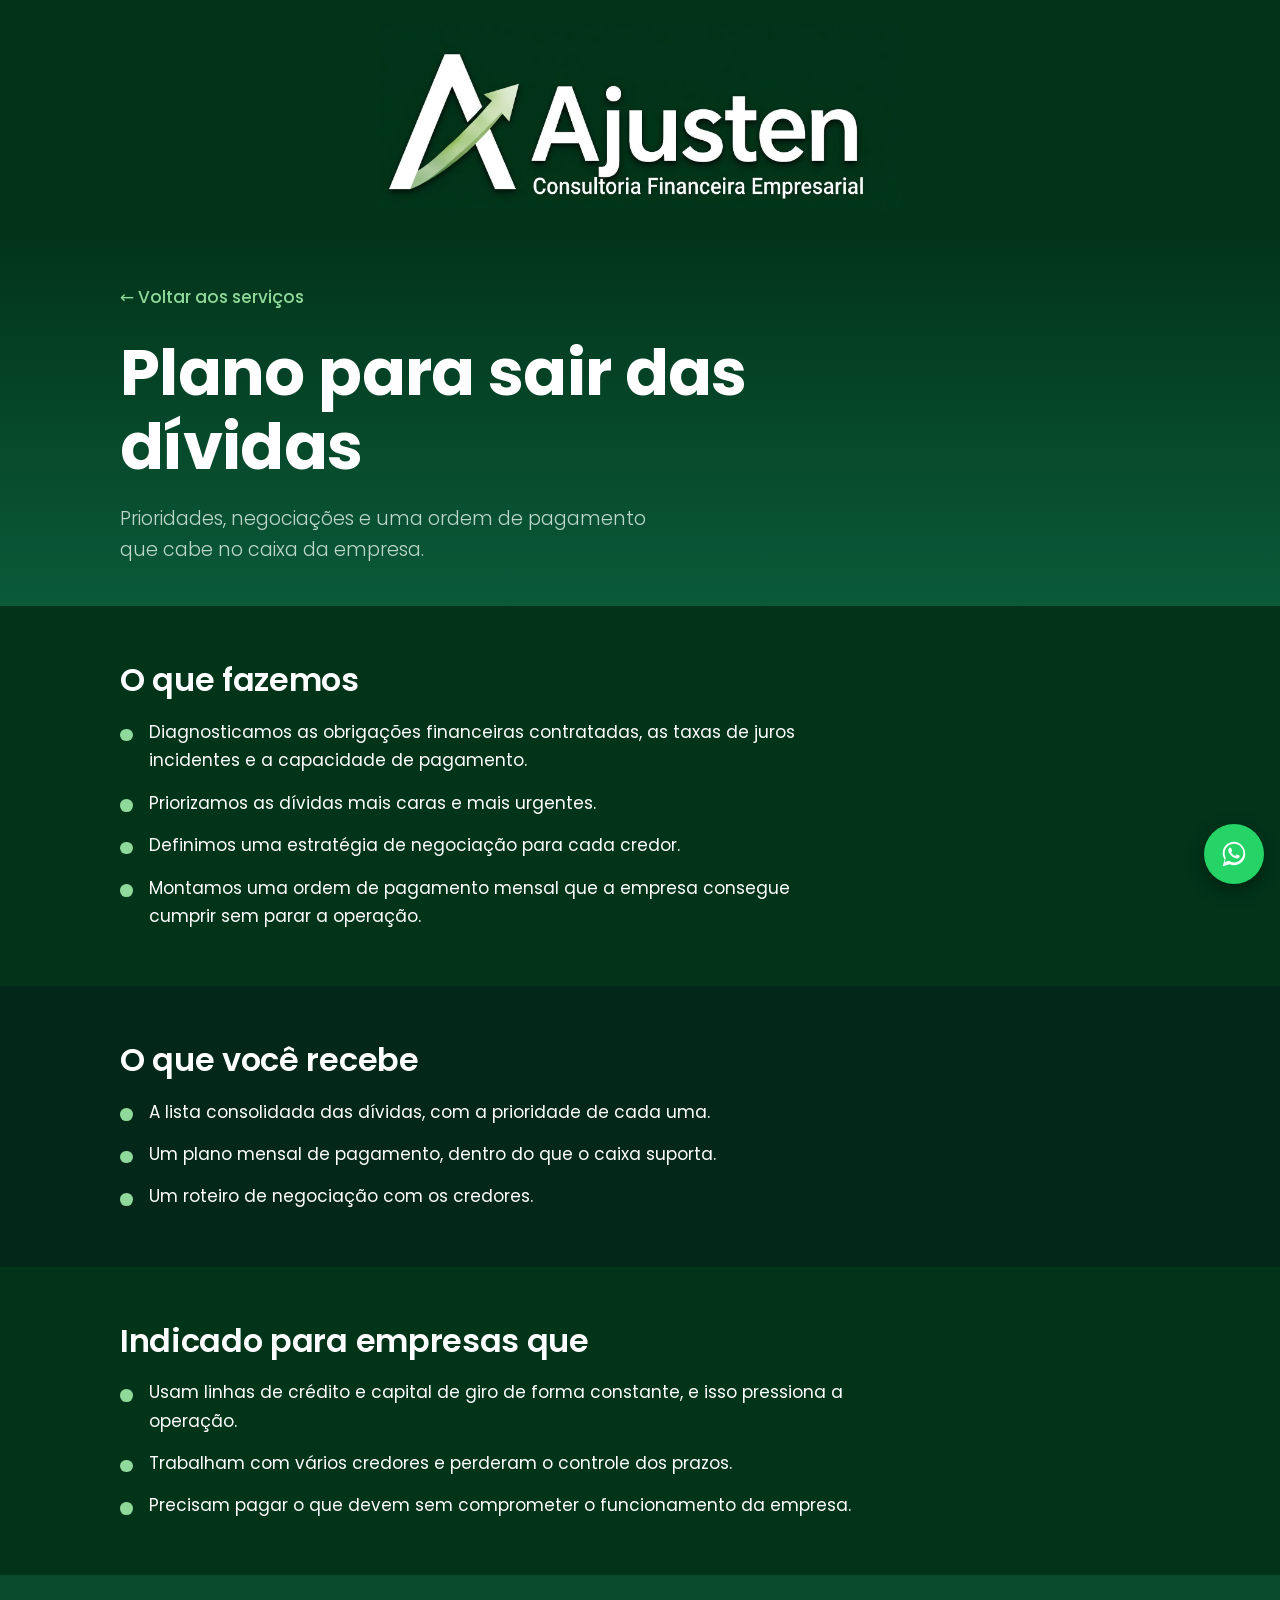
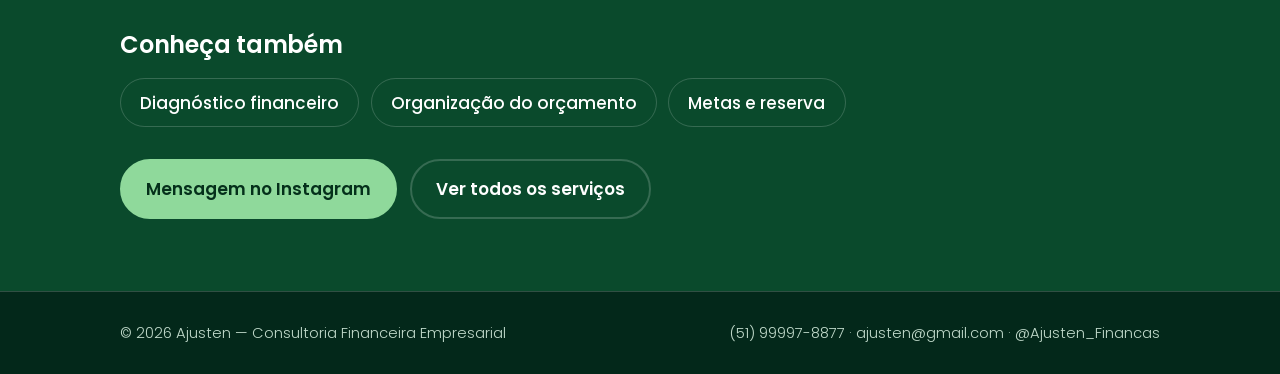
<file: plano-para-sair-das-dividas.html>
<!DOCTYPE html>
<html lang="pt-BR">
<head>
<meta charset="utf-8">
<meta name="viewport" content="width=device-width, initial-scale=1, viewport-fit=cover">
<title>Plano para sair das dívidas — Ajusten</title>
<meta name="description" content="Prioridades, negociações e uma ordem de pagamento que cabe no caixa da empresa.">
<meta name="theme-color" content="#02341a">
<link rel="icon" type="image/jpeg" href="Logo-Ajusten-Quadrado.jpeg">
<link rel="apple-touch-icon" href="Logo-Ajusten-Quadrado.jpeg">
<link rel="preconnect" href="https://fonts.googleapis.com">
<link rel="preconnect" href="https://fonts.gstatic.com" crossorigin>
<link href="https://fonts.googleapis.com/css2?family=Poppins:wght@300;400;500;600;700&display=swap" rel="stylesheet">
<link rel="stylesheet" href="css/style.css?v=3">
</head>
<body>

<header>
  <div class="wrap">
    <a class="logo" href="index.html" aria-label="Ajusten — voltar ao início">
      <img src="Logo-Ajusten.jpeg" alt="Ajusten — Consultoria Financeira Empresarial" width="1707" height="608">
    </a>
  </div>
</header>

<main>
  <div class="page-hero">
    <div class="wrap">
      <a class="back" href="index.html#servicos">← Voltar aos serviços</a>
      <h1>Plano para sair das dívidas</h1>
      <p class="lead">Prioridades, negociações e uma ordem de pagamento que cabe no caixa da empresa.</p>
    </div>
  </div>

  <section class="info">
    <div class="wrap">
      <h2>O que fazemos</h2>
      <ul>
          <li>Diagnosticamos as obrigações financeiras contratadas, as taxas de juros incidentes e a capacidade de pagamento.</li>
          <li>Priorizamos as dívidas mais caras e mais urgentes.</li>
          <li>Definimos uma estratégia de negociação para cada credor.</li>
          <li>Montamos uma ordem de pagamento mensal que a empresa consegue cumprir sem parar a operação.</li>
      </ul>
    </div>
  </section>

  <section class="info">
    <div class="wrap">
      <h2>O que você recebe</h2>
      <ul>
          <li>A lista consolidada das dívidas, com a prioridade de cada uma.</li>
          <li>Um plano mensal de pagamento, dentro do que o caixa suporta.</li>
          <li>Um roteiro de negociação com os credores.</li>
      </ul>
      
    </div>
  </section>

  <section class="info">
    <div class="wrap">
      <h2>Indicado para empresas que</h2>
      <ul>
          <li>Usam linhas de crédito e capital de giro de forma constante, e isso pressiona a operação.</li>
          <li>Trabalham com vários credores e perderam o controle dos prazos.</li>
          <li>Precisam pagar o que devem sem comprometer o funcionamento da empresa.</li>
      </ul>
    </div>
  </section>

  <section class="others">
    <div class="wrap">
      <h2>Conheça também</h2>
      <div class="row">
        <a href="diagnostico-financeiro.html">Diagnóstico financeiro</a>
        <a href="organizacao-do-orcamento.html">Organização do orçamento</a>
        <a href="metas-e-reserva.html">Metas e reserva</a>
      </div>
      <div class="actions">
        <a class="btn" href="https://ig.me/m/ajusten_financas" target="_blank" rel="noopener">Mensagem no Instagram</a>
        <a class="btn ghost" href="index.html#servicos">Ver todos os serviços</a>
      </div>
    </div>
  </section>
</main>

<footer>
  <div class="wrap">
    <span>© <span id="ano">2026</span> Ajusten — Consultoria Financeira Empresarial</span>
    <span>(51) 99997-8877 · ajusten@gmail.com · @Ajusten_Financas</span>
  </div>
</footer>

<a class="wa-fab" href="https://wa.me/5551999978877?text=Ol%C3%A1!%20Vim%20pelo%20site%20da%20Ajusten." target="_blank" rel="noopener" aria-label="Conversar no WhatsApp">
  <svg viewBox="0 0 32 32" width="30" height="30" aria-hidden="true" fill="currentColor"><path d="M16.01 3C9.38 3 4 8.37 4 15c0 2.35.68 4.64 1.97 6.6L4 29l7.6-1.94A12 12 0 0 0 16 28.01c6.63 0 12-5.37 12-12S22.64 3 16.01 3Zm0 21.99c-1.8 0-3.56-.5-5.1-1.45l-.37-.22-4.5 1.15 1.2-4.38-.24-.38A9.96 9.96 0 0 1 6 15c0-5.52 4.49-10 10.01-10C21.52 5 26 9.48 26 15s-4.48 9.99-9.99 9.99Zm5.48-7.5c-.3-.15-1.78-.88-2.05-.98-.28-.1-.48-.15-.68.15-.2.3-.78.98-.95 1.18-.18.2-.35.22-.65.08-.3-.15-1.27-.47-2.42-1.5-.9-.8-1.5-1.78-1.67-2.08-.18-.3-.02-.46.13-.6.13-.14.3-.35.45-.52.15-.18.2-.3.3-.5.1-.2.05-.38-.02-.53-.08-.15-.68-1.64-.93-2.25-.25-.58-.5-.5-.68-.5h-.58c-.2 0-.53.08-.8.38-.28.3-1.05 1.03-1.05 2.5s1.08 2.9 1.23 3.1c.15.2 2.12 3.23 5.13 4.53.72.31 1.28.5 1.71.64.72.23 1.37.2 1.89.12.58-.09 1.78-.73 2.03-1.43.25-.7.25-1.3.18-1.43-.08-.12-.28-.2-.58-.35Z"/></svg>
</a>
<script src="js/main.js" defer></script>
</body>
</html>
</file>
<file: css/style.css>
:root{
  --bg:#02341a;          /* mesma cor de fundo do logo */
  --bg2:#03281a;
  --card:#0a4a2c;
  --line:rgba(255,255,255,.18);
  --ink:#FFFFFF;
  --muted:#BFD8C9;
  --accent:#8FD99B;      /* verde claro da seta do logo */
  --head:"Poppins","Trebuchet MS",system-ui,sans-serif;
  color-scheme:dark;
  box-sizing:border-box;
  padding-top:env(safe-area-inset-top,0px);
  padding-bottom:env(safe-area-inset-bottom,0px);
}
html{scroll-padding-top:env(safe-area-inset-top,0px);scroll-behavior:smooth}
*{box-sizing:border-box}
body{margin:0;background:var(--bg);color:var(--ink);font-family:var(--head);font-weight:300;font-size:1.0625rem;line-height:1.65}
body::before{content:"";position:fixed;inset:0 0 auto;height:env(safe-area-inset-top,0px);background:var(--bg);z-index:30}
a{color:inherit}
strong{font-weight:600}
:focus-visible{outline:3px solid var(--accent);outline-offset:3px;border-radius:4px}
.wrap{max-width:1080px;margin:0 auto;padding:0 1.25rem}
h1,h2,h3{margin:0;line-height:1.15;font-weight:300;letter-spacing:-.01em}
h1{font-size:clamp(2.2rem,6vw,4rem)}
h1 strong,h2 strong{font-weight:700}
h2{font-size:clamp(1.7rem,3.8vw,2.4rem);font-weight:500}
h3{font-size:1.15rem;font-weight:600}
p{margin:0}

.btn{display:inline-block;background:var(--accent);color:#05301b;font-weight:600;text-decoration:none;padding:.85rem 1.5rem;border-radius:999px;border:2px solid var(--accent);transition:transform .15s}
.btn:hover{transform:translateY(-2px)}
.btn.ghost{background:transparent;color:var(--ink);border-color:var(--line)}
.actions{display:flex;gap:.8rem;flex-wrap:wrap}

/* Cabeçalho: logo grande + os 4 serviços */
header{background:var(--bg);padding-top:env(safe-area-inset-top,0px)}
header .wrap{display:flex;flex-direction:column;align-items:center;gap:1.2rem;padding-top:1.5rem;padding-bottom:1.6rem}
.logo{display:block;width:min(520px,88vw)}
.logo img{display:block;width:100%;height:auto}

.hero{padding:4rem 0 5rem;text-align:center;background:linear-gradient(180deg,var(--bg) 0%,#0a5a38 100%)}
.hero h1{max-width:16ch;margin:0 auto}
.hero .lead{font-size:1.2rem;color:var(--muted);max-width:40ch;margin:1.6rem auto 2rem}
.hero .lead strong{color:var(--ink)}
.hero .actions{justify-content:center}

section{padding:4.5rem 0}
.section-head{max-width:38rem;margin-bottom:2.4rem}
.section-head.center{margin-left:auto;margin-right:auto;text-align:center}
.section-head p{color:var(--muted);margin-top:.8rem}

#servicos{background:var(--bg2)}
.services{display:grid;grid-template-columns:repeat(2,1fr);gap:1.2rem}
@media(max-width:700px){.services{grid-template-columns:1fr}}
.services .card{display:block;text-decoration:none;transition:transform .15s,border-color .15s;background:var(--card);border:1px solid var(--line);border-radius:20px;padding:1.8rem}
.services .card h3{color:var(--accent);font-size:clamp(1.6rem,3.2vw,2rem);font-weight:700;line-height:1.15}
.services .card p{color:var(--ink);font-size:1rem;font-weight:400;margin-top:.8rem}

.process{background:var(--bg)}
.steps{list-style:none;margin:0;padding:0;display:flex;justify-content:space-between;gap:1rem}
.steps li{flex:1;text-align:center;position:relative}
.steps li:not(:last-child)::after{content:"→";position:absolute;right:-.9rem;top:1.5rem;color:var(--accent);font-size:1.3rem;transform:translateX(50%)}
.ico{display:flex;align-items:center;justify-content:center;width:84px;height:84px;margin:0 auto .9rem;border-radius:50%;border:2px solid var(--accent);color:var(--accent);background:rgba(143,217,155,.06)}
.ico svg{width:42px;height:42px}
@media(max-width:760px){
  .steps{flex-wrap:wrap;justify-content:center;row-gap:1.8rem}
  .steps li{flex:0 0 30%}
  .steps li::after{display:none}
  .ico{width:70px;height:70px}.ico svg{width:34px;height:34px}
}

.about{background:radial-gradient(70% 140% at 100% 50%,rgba(143,217,155,.14),transparent 65%),var(--card);overflow:hidden}
.about .wrap{display:grid;grid-template-columns:1.15fr .85fr;gap:3.5rem;align-items:center}
.about p{color:var(--muted);margin-top:1rem;max-width:46ch}
.eyebrow{display:inline-block;color:var(--accent);font-weight:600;font-size:.82rem;letter-spacing:.14em;text-transform:uppercase;margin-bottom:1rem;padding-bottom:.5rem;border-bottom:2px solid var(--accent)}
.about h2{font-weight:600;max-width:20ch}
.stat{border:1px solid var(--line);border-radius:28px;padding:2.2rem 1.4rem;text-align:center;background:linear-gradient(150deg,rgba(143,217,155,.16),rgba(255,255,255,.03));box-shadow:0 18px 50px rgba(0,0,0,.25)}
.stat-num{font-weight:700;font-size:clamp(5.5rem,13vw,8.5rem);line-height:1;letter-spacing:-.04em;color:var(--accent)}
.stat-num span{color:var(--ink);font-weight:300;margin-left:.04em}
.about .stat-label{color:var(--ink);font-weight:400;font-size:1.1rem;margin:.6rem auto 1.6rem;max-width:20ch}
.pillars{list-style:none;margin:0;padding:1.4rem 0 0;border-top:1px solid var(--line);display:flex;flex-wrap:wrap;justify-content:center;gap:.6rem}
.pillars li{padding:.35rem .8rem;border:1.5px solid var(--line);border-radius:999px;font-weight:500;font-size:.88rem}
@media(max-width:800px){.about .wrap{grid-template-columns:1fr;gap:2.4rem}.about h2{max-width:none}}

.contact{text-align:center;background:linear-gradient(180deg,var(--bg) 0%,var(--bg2) 100%)}
.contact .wrap{max-width:640px}
.contact p{color:var(--muted);margin:1rem 0 1.8rem}
footer{border-top:1px solid var(--line);padding:1.8rem 0;color:var(--muted);font-size:.92rem;background:var(--bg2)}
footer .wrap{display:flex;justify-content:space-between;flex-wrap:wrap;gap:.6rem}

.wa-fab{position:fixed;right:max(1rem,env(safe-area-inset-right,0px));bottom:max(1rem,env(safe-area-inset-bottom,0px));z-index:50;width:60px;height:60px;border-radius:50%;background:#25D366;color:#fff;display:flex;align-items:center;justify-content:center;box-shadow:0 6px 18px rgba(0,0,0,.4);transition:transform .15s}
.wa-fab:hover{transform:scale(1.08)}
@media(prefers-reduced-motion:reduce){*{transition:none!important;scroll-behavior:auto!important}}

.services .card:hover{transform:translateY(-4px);border-color:var(--accent)}
.more{display:inline-block;margin-top:1.1rem;color:var(--accent);font-weight:600}

/* Páginas de serviço */
.page-hero{padding:3rem 0 2.5rem;background:linear-gradient(180deg,var(--bg) 0%,#0a5a38 100%)}
.back{display:inline-block;margin-bottom:1.6rem;color:var(--accent);text-decoration:none;font-weight:500}
.back:hover{text-decoration:underline}
.page-hero h1{font-weight:700;max-width:18ch}
.page-hero .lead{font-size:1.2rem;color:var(--muted);max-width:44ch;margin-top:1.2rem}
.info{padding:3.5rem 0}
.info:nth-of-type(even){background:var(--bg2)}
.info h2{font-size:clamp(1.5rem,3vw,2rem);font-weight:600;margin-bottom:1.2rem}
.info ul{margin:0;padding:0;list-style:none;display:grid;gap:.9rem;max-width:46rem}
.info li{position:relative;padding-left:1.8rem;font-weight:400}
.info li::before{content:"";position:absolute;left:0;top:.62em;width:.8rem;height:.8rem;border-radius:50%;background:var(--accent)}
.info p{max-width:46rem;font-weight:400}
.others{padding:3.5rem 0 4.5rem;background:var(--card)}
.others h2{font-size:1.5rem;font-weight:600;margin-bottom:1.2rem}
.others .row{display:flex;flex-wrap:wrap;gap:.7rem}
.others .row a{text-decoration:none;padding:.6rem 1.2rem;border:1.5px solid var(--line);border-radius:999px;font-weight:500}
.others .row a:hover{background:var(--accent);border-color:var(--accent);color:#05301b}
.others .actions{margin-top:2rem}

/* Desafios / modelos / tabela / avisos */
.challenges{background:var(--bg)}
.grid3{display:grid;grid-template-columns:repeat(3,1fr);gap:1rem}
@media(max-width:900px){.grid3{grid-template-columns:repeat(2,1fr)}}
@media(max-width:600px){.grid3{grid-template-columns:1fr}}
.sym{background:var(--card);border:1px solid var(--line);border-radius:16px;padding:1.3rem}
.sym small{display:block;color:var(--accent);font-weight:600;letter-spacing:.06em;text-transform:uppercase;font-size:.78rem;margin-bottom:.4rem}
.sym p{font-weight:400;font-size:.98rem}
.models{background:var(--bg2)}
.grid2{display:grid;grid-template-columns:repeat(2,1fr);gap:1.2rem}
@media(max-width:700px){.grid2{grid-template-columns:1fr}}
.model{background:var(--card);border:1px solid var(--line);border-top:4px solid var(--accent);border-radius:20px;padding:1.8rem;display:flex;flex-direction:column}
.model h3{font-size:1.6rem;font-weight:700;color:var(--accent)}
.model .sub{color:var(--muted);margin:.4rem 0 1.1rem;font-weight:400}
.model ul{margin:0 0 1.2rem;padding:0;list-style:none;display:grid;gap:.6rem}
.model li{position:relative;padding-left:1.6rem;font-weight:400}
.model li::before{content:"✓";position:absolute;left:0;color:var(--accent);font-weight:700}
.model .price{margin-top:auto;padding-top:1rem;border-top:1px solid var(--line);font-weight:600}
.notice{margin-top:1.6rem;background:rgba(143,217,155,.1);border:1px solid var(--line);border-radius:16px;padding:1.3rem 1.5rem;font-weight:400}
.notice strong{color:var(--accent)}
.tablewrap{overflow-x:auto;border:1px solid var(--line);border-radius:16px}
table{border-collapse:collapse;width:100%;min-width:560px}
th,td{text-align:left;padding:1rem 1.2rem;border-bottom:1px solid var(--line);vertical-align:top;font-weight:400}
th{background:var(--card);color:var(--accent);font-weight:600;font-size:.85rem;letter-spacing:.06em;text-transform:uppercase}
tr:last-child td{border-bottom:0}
td:first-child{font-weight:600;white-space:nowrap}
.tagline{margin-top:2rem;font-weight:600;font-style:italic;color:var(--accent)}
.contact .info-line{color:var(--ink);font-weight:400;margin:1.6rem 0 0}
.contact .info-line a{color:var(--accent)}
.note{margin-top:1.2rem;font-weight:500;color:var(--accent)}

/* Botão do Instagram */
.btn-ig {
  display: inline-flex;
  align-items: center;
  gap: .8rem;
  padding: .6rem 1.6rem .6rem .6rem;
  background: linear-gradient(135deg, var(--accent) 0%, #a6e6b0 100%);
  color: #05301b;
  font-weight: 600;
  border: none;
  box-shadow: 0 8px 24px rgba(143,217,155,.28);
  transition: transform .2s cubic-bezier(0.34, 1.56, 0.64, 1), box-shadow .2s;
  white-space: normal;
  text-align: left;
  line-height: 1.2;
}

.btn-ig:hover {
  transform: translateY(-4px) scale(1.02);
  box-shadow: 0 14px 32px rgba(143,217,155,.42);
}

.btn-ig:active {
  transform: translateY(0) scale(0.98);
  box-shadow: 0 4px 12px rgba(143,217,155,.3);
}

.ig-ico {
  display: flex;
  align-items: center;
  justify-content: center;
  width: 44px;
  height: 44px;
  border-radius: 50%;
  background: #05301b;
  color: var(--accent);
  flex: none;
  position: relative;
}

/* Efeito de pulso no ícone */
.ig-ico::before {
  content: '';
  position: absolute;
  inset: -4px;
  border-radius: 50%;
  border: 1px solid var(--accent);
  opacity: 0.5;
  animation: pulse-ring 2s cubic-bezier(0.215, 0.61, 0.355, 1) infinite;
}

@keyframes pulse-ring {
  0% { transform: scale(0.8); opacity: 0.8; }
  100% { transform: scale(1.4); opacity: 0; }
}

.ig-ico svg {
  width: 22px;
  height: 22px;
  position: relative;
  z-index: 1;
}

.ig-arrow {
  font-size: 1.2rem;
  line-height: 1;
  transition: transform .3s ease;
  margin-left: auto;
}

.btn-ig:hover .ig-arrow {
  transform: translateX(6px);
}

@media(max-width:400px){
  .btn-ig { gap: .6rem; padding-right: 1.2rem; }
  .ig-text { font-size: .95rem; }
  .ig-ico { width: 38px; height: 38px; }
}
@media(max-width:340px){
  .ig-text { font-size: .88rem; }
  .btn-ig { gap: .5rem; padding-right: 1rem; }
  .ig-ico { width: 34px; height: 34px; }
  .ig-ico svg { width: 18px; height: 18px; }
}
</file>
